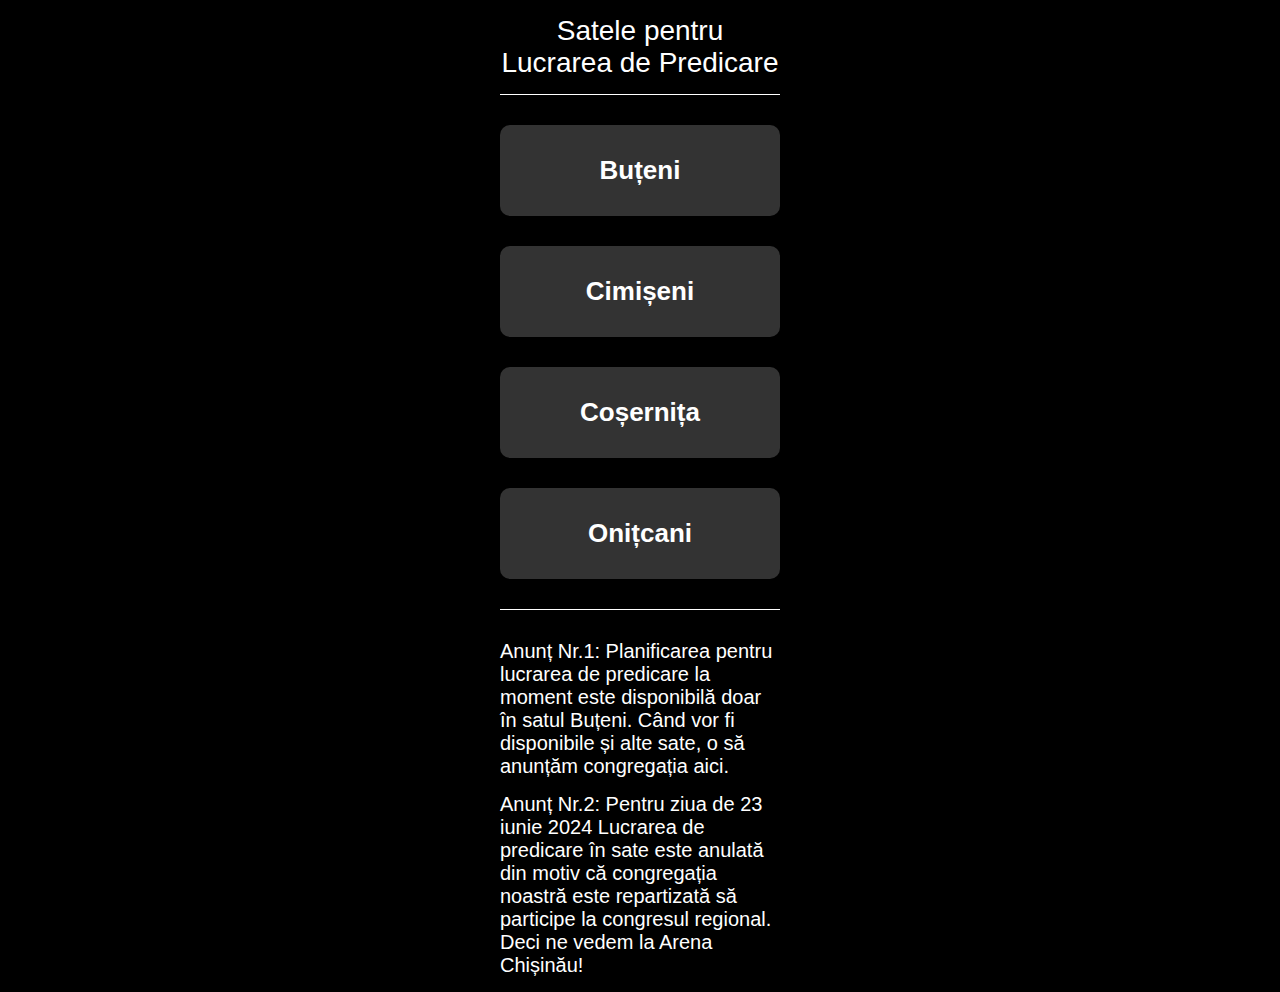
<file: index.html>
<!DOCTYPE html>
<html lang="ro">
<head>
    <meta charset="UTF-8">
    <meta name="viewport" content="width=device-width, initial-scale=1.0">
    <title>Predicarea în sate</title>
    <link rel="stylesheet" href="basic_styles.css">
</head>
<body>
    <div class="text-header">Satele pentru <br> Lucrarea de Predicare</div>
    <div class="top-line"></div>
    <div class="buttons" id="villages-buttons">
        <button class="button" style="display: none;"></button>
    </div>
    <div class="bottom-line"></div>
    <div class="text-announcements" id="display-announcements"></div>
    <script src="Lists_Data/Announcements_List.js"></script>
    <script src="Display_Announcements.js"></script>
    <script src="Lists_Data/Villages_List.js"></script>
    <script src="Display_Villages.js"></script>
</body>
</html>
</file>
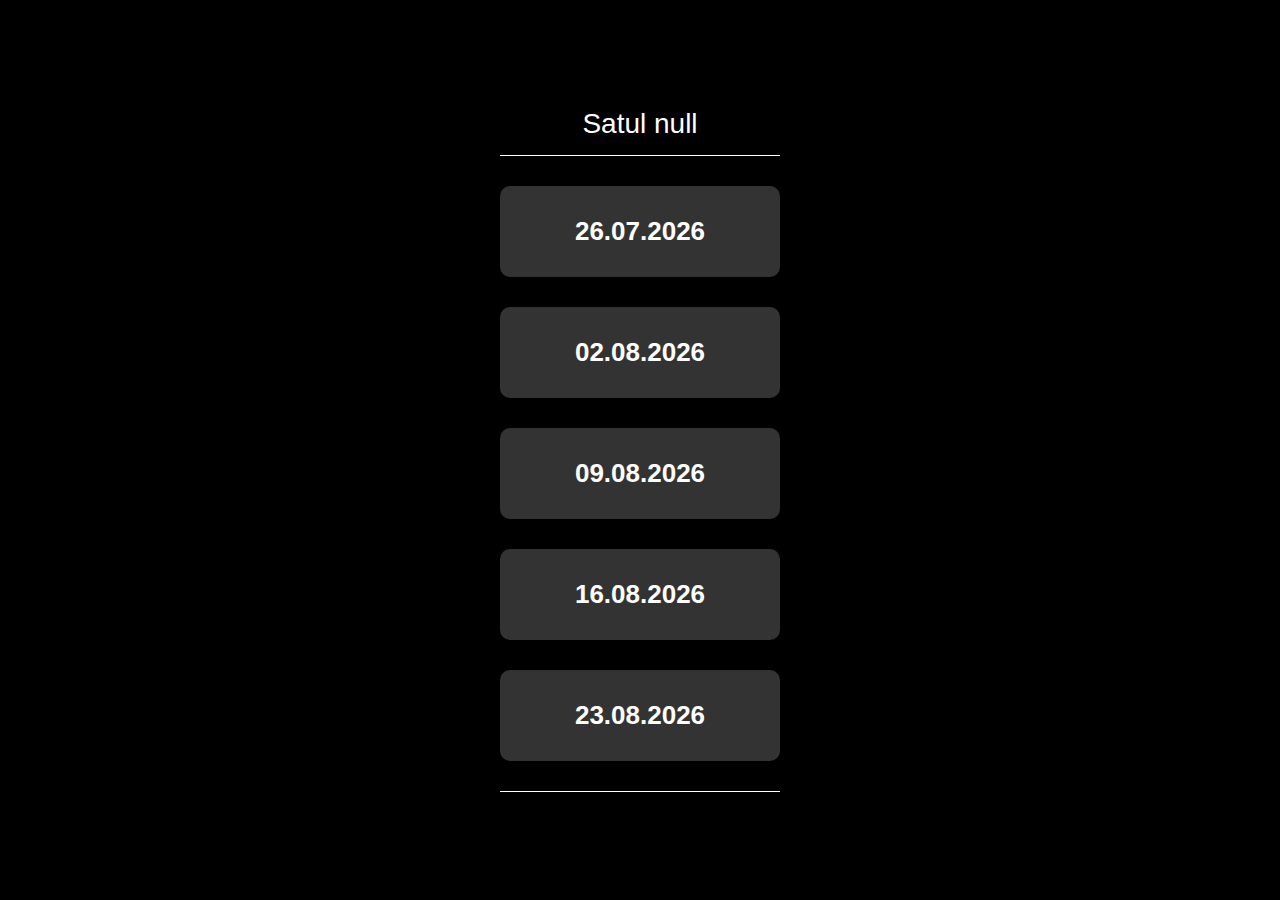
<file: Planned_Days/Display_Calculated_Days.html>
<!DOCTYPE html>
<html lang="en">
<head>
    <meta charset="UTF-8">
    <meta name="viewport" content="width=device-width, initial-scale=1.0">
    <link rel="stylesheet" href="../basic_styles.css">
</head>
<body>
    <div class="text-header"></div>
    <div class="top-line"></div>
    <div class="buttons" id="buttonsContainer">
        <button class="button" style="display: none;"></button>
    </div>
    <div class="bottom-line"></div>
    <script src="../Display_Villages.js"></script>
    <script src="Display_Calculated_Days.js"></script>
</body>
</html>
</file>
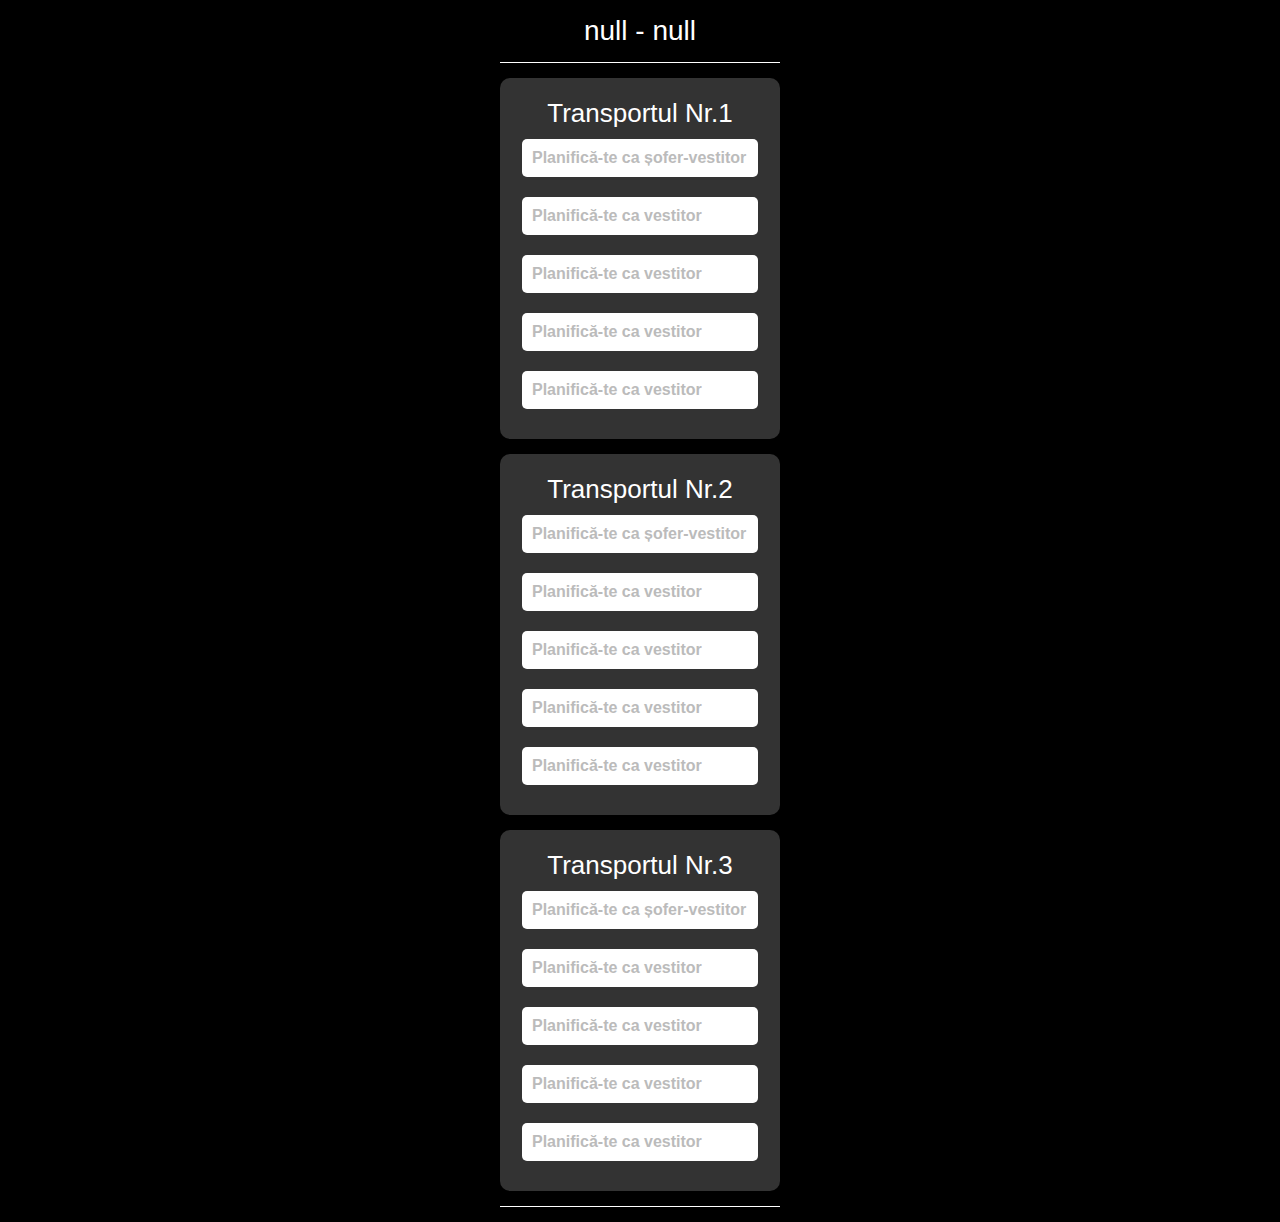
<file: Planned_Publishers_and_Drivers/Planned_Publishers_and_Drivers.html>
<!DOCTYPE html>
<html lang="ro">
<head>
    <meta charset="UTF-8">
    <meta name="viewport" content="width=device-width, initial-scale=1.0">
    <link rel="stylesheet" href="../basic_styles.css">
    <link rel="stylesheet" href="Planned_Publishers_and_Drivers.css">
</head>
<body>
    <div class="text-header"></div>
    <div class="top-line"></div>
    <div id="setInputsContainer"></div>
    <div class="bottom-line"></div>
    <script src="../Lists_Data/Drivers_List.js"></script>
    <script src="../Lists_Data/Publishers_List.js"></script>
    <script src="Planned_Publishers_and_Drivers.js"></script>
</body>
</html>
</file>
<file: basic_styles.css>
body {
    margin: 0;
    padding: 0;
    background-color: black;
    justify-content: center;
    align-items: center;
    min-height: 100vh;
    display: flex;
    flex-direction: column;
}

.text-header {
    color: white;
    font-size: 28px;
    margin-top: 15px; /* Spațiere între notă și linie */
    text-align: center; /* Aliniere text la centru */
    max-width: 280px; /* Limitarea lungimii textului */
    word-wrap: break-word; /* Tratarea cuvintelor lungi */
    font-family: Calibri, sans-serif; /* Setarea fontului la Calibri */
}

.top-line {
    width: 280px; /* Linia se întinde pe întreaga lățime a containerului */
    height: 1px;
    background-color: white;
    margin: 15px 0; /* Spațiere între linie și butoane */
}

.buttons {
    display: flex;
    flex-direction: column; /* Butoanele dispuse unul sub altul */
}

.button {
    margin: 15px 0; /* Spațiere între butoane */
    padding: 30px 0; /* Spațiu interior butoane (eliminăm lățimea fixă aici) */
    width: 280px; /* Lățime fixă pentru butoane */
    font-size: 26px;
    font-weight: bold;
    color: white;
    background-color: #333;
    border: none;
    border-radius: 10px;
    cursor: pointer;
    transition: all 0.3s ease;
    font-family: Calibri, sans-serif; /* Setarea fontului la Calibri */
    text-align: center; /* Aliniere text la centru */
}

.button:hover {
    background-color: #555;
}

.bottom-line {
    width: 280px; /* Linia se întinde pe întreaga lățime a containerului */
    height: 1px;
    background-color: white;
    margin: 15px 0; /* Spațiere între linie și butoane */
}

.text-announcements {
    color: white;
    font-size: 20px;
    margin-top: 15px; /* Spațiere între notă și linie */
    text-align: left; /* Aliniere text la stânga */
    max-width: 280px; /* Limitarea lungimii textului */
    word-wrap: break-word; /* Tratarea cuvintelor lungi */
    font-family: Calibri, sans-serif; /* Setarea fontului la Calibri */
}
</file>
<file: Planned_Publishers_and_Drivers/Planned_Publishers_and_Drivers.css>
.set-input {
    width: 240px;
    min-height: 200px;
    background-color: #333;
    border-radius: 10px;
    padding: 20px;
    display: flex;
    flex-direction: column;
    justify-content: center;
    align-items: center;
    margin: 15px 0px 15px 0px;
}

.input {
    margin: 10px 0;
    padding: 10px;
    width: 90%;
    border: none;
    border-radius: 5px;
    font-size: 16px;
    text-align: left;
    font-weight: 700;
}

.input::placeholder {
    color: #bbb;
}

.text-header-transport {
    color: white;
    font-size: 26px;
    text-align: center;
    max-width: 360px;
    word-wrap: break-word;
    font-family: Calibri, sans-serif;
}

.top-line {
    width: 280px;
    height: 1px;
    background-color: white;
    margin: 15px 0px 0px 0px;
}

.bottom-line {
    width: 280px;
    height: 1px;
    background-color: white;
    margin: 0px 0px 15px 0px;
}
</file>
